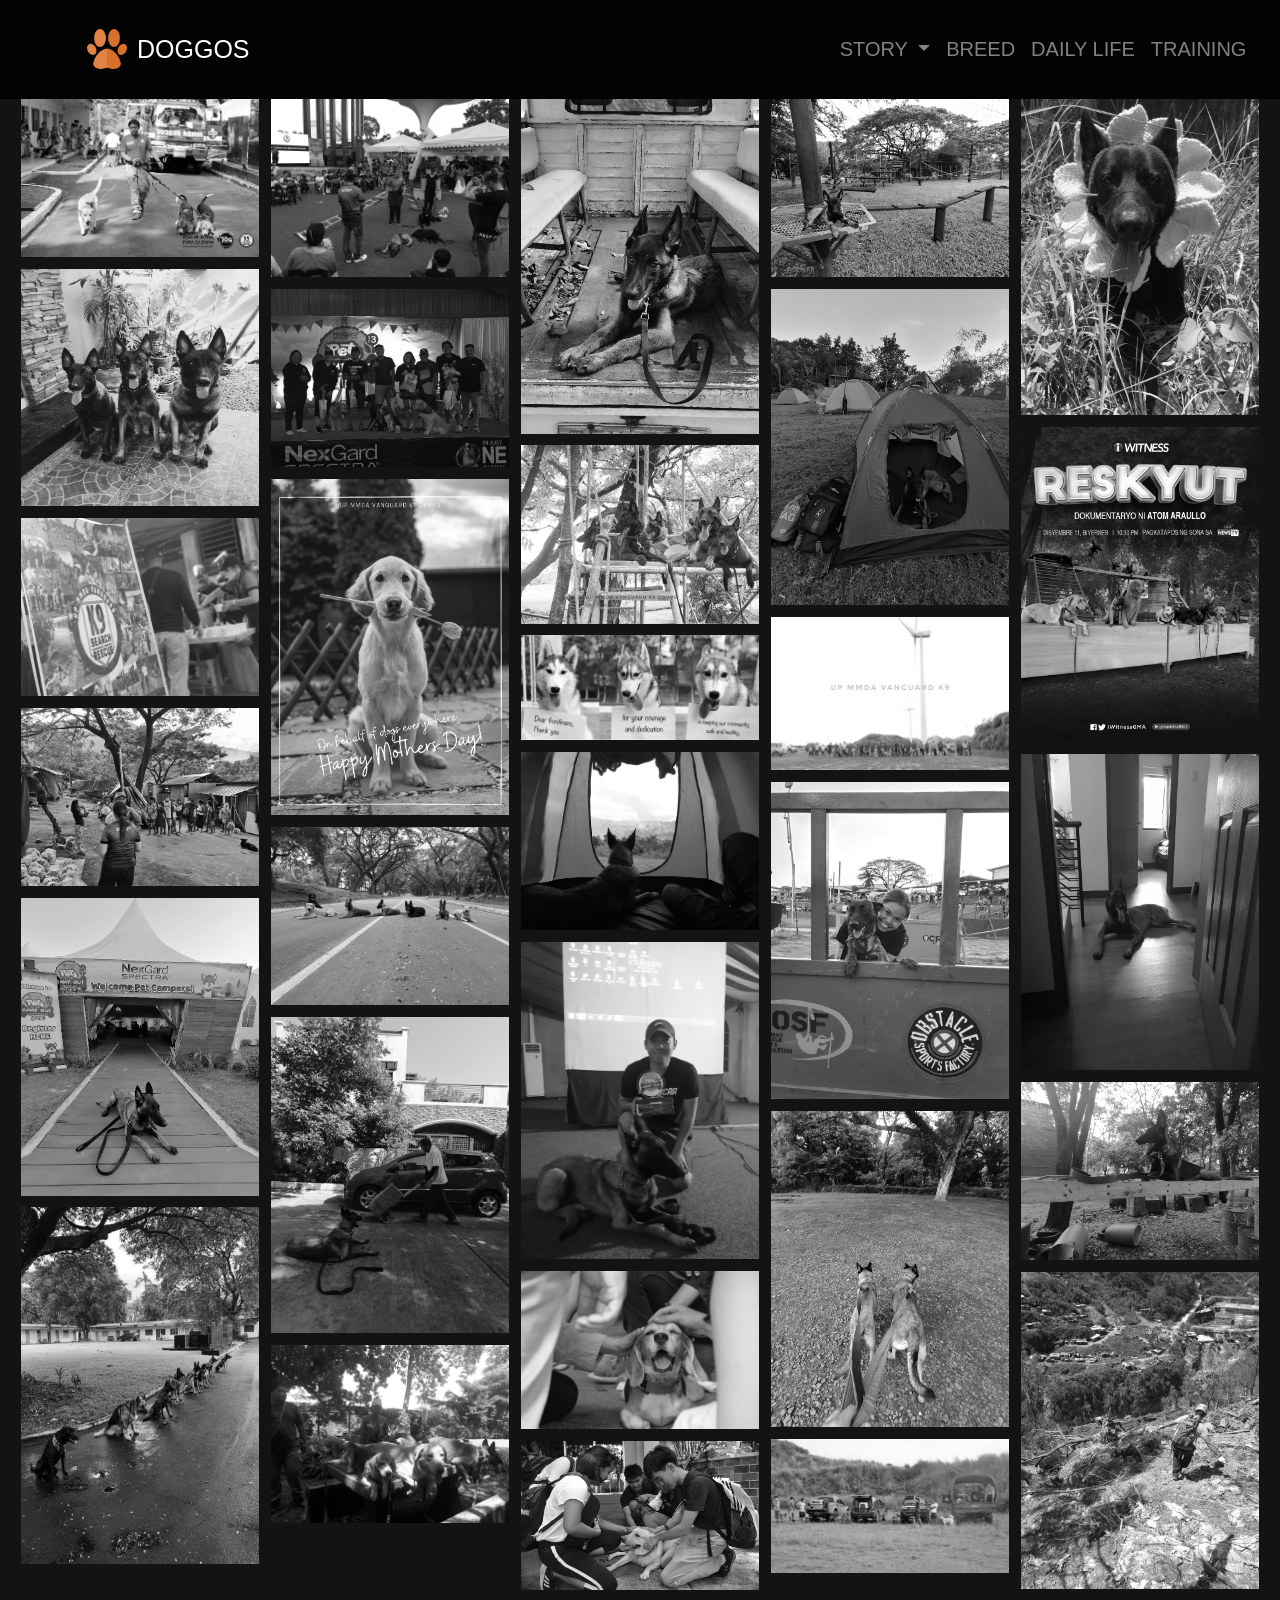
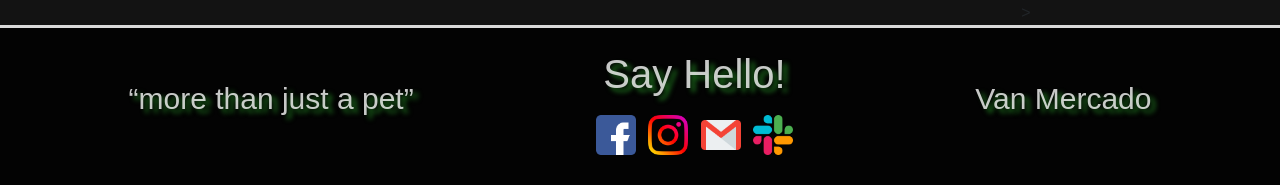
<file: html/daily.html>
<!DOCTYPE html>
<html lang="en">
  <head>
    <meta charset="UTF-8" />
    <meta http-equiv="X-UA-Compatible" content="IE=edge" />
    <meta name="viewport" content="width=device-width, initial-scale=1.0" />
    <title>Daily Life</title>
    <link
      rel="stylesheet"
      href="https://cdn.jsdelivr.net/npm/bootstrap@4.6.0/dist/css/bootstrap.min.css"
      integrity="sha384-B0vP5xmATw1+K9KRQjQERJvTumQW0nPEzvF6L/Z6nronJ3oUOFUFpCjEUQouq2+l"
      crossorigin="anonymous"
    />
    <link rel="stylesheet" href="../css/daily.css" />
  </head>
  <body>
    <!-- NavBar  -->
    <nav id="navbar" class="navbar sticky-top navbar-expand-md navbar-dark">
      <!-- Brand -->
      <img
        class="top-image"
        src="../image/icon/icon5.png"
        alt="doggos icon"
      />
      <a id="top-link" class="navbar-brand" href="../index.html">DOGGOS</a>

      <!-- Toggler/collapsibe Button -->
      <button
        class="navbar-toggler"
        type="button"
        data-toggle="collapse"
        data-target="#collapsibleNavbar"
      >
        <span class="navbar-toggler-icon"></span>
      </button>

      <!-- Navbar links -->
      <div
        class="collapse navbar-collapse justify-content-end"
        id="collapsibleNavbar"
      >
        <ul class="navbar-nav text-center">
          <!-- Dropdown  -->
          <li class="nav-item dropdown">
            <a
              class="nav-link dropdown-toggle"
              href="#"
              id="navbardrop"
              data-toggle="dropdown"
            >
              STORY
            </a>
            <div class="dropdown-menu">
              <button
                type="button"
                class="btn dropdown-item"
                data-toggle="modal"
                data-target="#exampleModal3"
              >
                CHAPTER 1: HOOMANS
              </button>
              <button
                type="button"
                class="btn dropdown-item"
                data-toggle="modal"
                data-target="#exampleModal3"
              >
                CHAPTER 2: CITY LIFE
              </button>
              <button
                type="button"
                class="btn dropdown-item"
                data-toggle="modal"
                data-target="#exampleModal3"
              >
                CHAPTER 3: OUTDOOR ADVENTURE
              </button>
              <button
                type="button"
                class="btn dropdown-item"
                data-toggle="modal"
                data-target="#exampleModal3"
              >
                CHAPTER 4: SAR TRAINING
              </button>
            </div>
          </li>
          <!-- End Dropdown  -->
          <li class="nav-item">
            <a class="nav-link" href="../html/breed.html">BREED</a>
          </li>
          <li class="nav-item">
            <a class="nav-link" href="../html/daily.html">DAILY LIFE</a>
          </li>
          <li class="nav-item">
            <a class="nav-link" href="../html/training.html">TRAINING</a>
          </li>
        </ul>
      </div>
    </nav>
      <!-- Modal -->
    <div class="modal fade" id="exampleModal3" tabindex="-1" role="dialog" aria-labelledby="exampleModal3Label" aria-hidden="true" >
      <div class="modal-dialog" role="document">
        <div class="modal-content">
          <div class="modal-header">
            <h5 class="modal-title" id="exampleModal3Label">
            This Page Isn't Available</h5>
            <button type="button" class="close" data-dismiss="modal" aria-label="Close">
              <span aria-hidden="true">&times;</span>
            </button>
          </div>
          <div class="modal-body"> Gonna fill this out as I continue learning</div>
          <div class="modal-footer">
            <button type="button" class="btn btn-secondary" data-dismiss="modal">Close
          </div>
        </div>
      </div>
    </div>
      <!-- End Modal  -->
    <!-- End Navbar  -->
    <main>
      <section class="container-fluid clearfix">
        <div class="item">
          <img class="image" src="../image/upmv/bp6.jpg" alt="UPMV-K9 ELSAROC Training Disaster preparedness seminar and earthquake and landslide search and rescue orientation course" />
          <img class="image" src="../image/doggosImages/photo4.png" alt="Hello! Welcome Home Hoomans! (Kendra,Lucy,Franco)" />
          <img class="image" src="../image/upmv/ap3.jpg" alt="UPMV-K9 provide meals in Marikina" />
          <img class="image" src="../image/upmv/ap4.jpg" alt="UPMV were able to provide hot meals to at least a thousand people from Malanday, Marikina, and San Mateo, Rizal" />
          <img class="image" src="../image/doggosImages/photo1.png" alt="Welcome Pet Campers! (Nexgard Spectra)" />
          <img class="image" src="../image/upmv/ap2.png" alt="sit means sit" />
        </div>
        <div class="item">
          <img class="image" src="../image/upmv/p2.jpg" alt="UPMV K9 at Eton Centris" />
          <img class="image" src="../image/upmv/p6.jpg" alt="Nexgard Awardees UPMV K9" />
          <img class="image" src="../image/upmv/p4.jpg" alt="Hello hoomans! Happy Mothers Day!" />
          <img class="image" src="../image/upmv/p3.jpg" alt="Down Stay - Obedience Training" />
          <img class="image" src="../image/doggosImages/p5.jpg" alt="Hi Hooman! Pabili Ice cream!" />
          <img class="image" src="../image/upmv/p1.jpg" alt="UPMV K9 - Stability Training" />
        </div>
        <div class="item">
          <img class="image" src="../image/doggosImages/p13.jpg" alt="Franco boi" />
          <img class="image" src="../image/upmv/p8.jpg" alt="UPMV K9 - Protection Dog" />
          <img class="image" src="../image/doggosImages/p11.jpg" alt="Dear Frontliners, Thank you" />
          <img class="image" src="../image/doggosImages/p14.jpg" alt="Daraitan Camping with Dogs campvibes" />
          <img class="image" src="../image/doggosImages/p21.jpg" alt="Nexgard Pet Campers Awardee" />
          <img class="image" src="../image/upmv/p10.jpg" alt="Hello hoomans! - UPMVK9" />
          <img class="image" src="../image/upmv/p24.jpg" alt="UPMVK9 - Hello hoomans! I'm Lara" />
        </div>
        <div class="item">
          <img class="image" src="../image/doggosImages/p19.jpg" alt="Franco boy at 4 months old - UPMV Training" />
          <img class="image" src="../image/doggosImages/p20.jpg" alt="UPMV Outdoor Training - CampingVibes" />
          <img class="image" src="../image/upmv/p16.jpg" alt="UPMVK9 Batch 4 at Pililla Wind Farm" />
          <img class="image" src="../image/upmv/p7.jpg" alt="Obstacle Course Racing for humans and dogs" />
          <img class="image" src="../image/doggosImages/p17.jpg" alt="Franco and Lucy" />
          <img class="image" src="../image/upmv/p18.jpg" alt="UPMVK9 Batch 4 Outdoor Training Pililla" />
        </div>
        <div class="item item2">
          <img class="image" src="../image/doggosImages/p12.jpeg" alt="Vader - Sunflower Dog" />
          <img class="image" src="../image/upmv/p9.jpg" alt="i-witness 'Reskyut' Dokumentaryo ni Atom Araullo" />
          <img class="image" src="../image/doggosImages/p15.jpg" alt="A Tired Dog Is A Happy Dog" />
          <img class="image" src="../image/upmv/p22.jpg" alt="UPMV Agility Training - Kendra" />
          <img class="image" src="../image/upmv/bp5.jpg" alt="‪SAR dogs have been deployed in Ucab, Itogon landslide area" />>
        </div>
      </section>
    </main>
        <!-- Footer  -->
    <footer>
      <div class="row3">
        <p><q>more than just a pet</q></p>
      </div>
      <div class="row3 f-center">
        <h3>Say Hello!</h3>
        <a href="#"
          ><img
            class="icon"
            src="../image/icon/icon1.png"
            alt="Facebook icon"
        /></a>
        <a href="#"
          ><img
            class="icon"
            src="../image/icon/icon2.png"
            alt="Instagram icon"
        /></a>
        <a href="#"
          ><img
            class="icon"
            src="../image/icon/icon3.png"
            alt="Gmail icon"
        /></a>
        <a href="#"
          ><img
            class="icon"
            src="../image/icon/icon4.png"
            alt="Slack icon"
        /></a>
      </div>
      <div class="row3">
        <p>Van Mercado</p>
      </div>
    </footer>
    <!-- End Footer  -->
    <!-- Bootstrap  -->
    <script
      src="https://code.jquery.com/jquery-3.5.1.slim.min.js"
      integrity="sha384-DfXdz2htPH0lsSSs5nCTpuj/zy4C+OGpamoFVy38MVBnE+IbbVYUew+OrCXaRkfj"
      crossorigin="anonymous"
    ></script>
    <script
      src="https://cdn.jsdelivr.net/npm/popper.js@1.16.1/dist/umd/popper.min.js"
      integrity="sha384-9/reFTGAW83EW2RDu2S0VKaIzap3H66lZH81PoYlFhbGU+6BZp6G7niu735Sk7lN"
      crossorigin="anonymous"
    ></script>
    <script
      src="https://cdn.jsdelivr.net/npm/bootstrap@4.6.0/dist/js/bootstrap.min.js"
      integrity="sha384-+YQ4JLhjyBLPDQt//I+STsc9iw4uQqACwlvpslubQzn4u2UU2UFM80nGisd026JF"
      crossorigin="anonymous"
    ></script>
  </body>
</html>
</file>
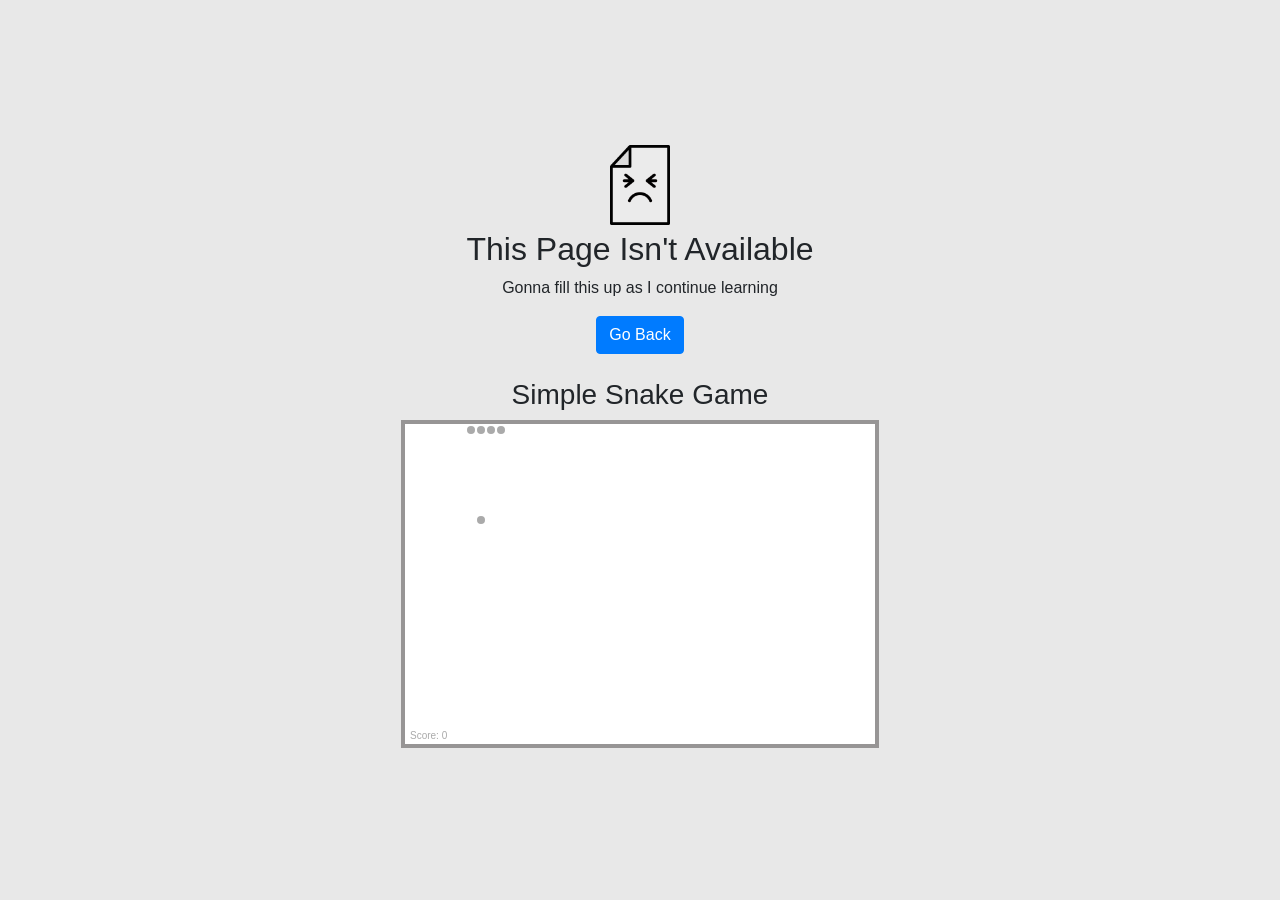
<file: html/page.html>
<!DOCTYPE html>
<html lang="en">
	<head>
		<meta charset="UTF-8" />
		<meta http-equiv="X-UA-Compatible" content="IE=edge" />
		<meta name="viewport" content="width=device-width, initial-scale=1.0" />
		<title>This Page Isn't Available</title>
		<link
			rel="stylesheet"
			href="https://cdn.jsdelivr.net/npm/bootstrap@4.6.0/dist/css/bootstrap.min.css"
			integrity="sha384-B0vP5xmATw1+K9KRQjQERJvTumQW0nPEzvF6L/Z6nronJ3oUOFUFpCjEUQouq2+l"
			crossorigin="anonymous"
		/>
		<link rel="stylesheet" href="../css/page.css" />
	</head>
	<body>
		<main
			class="
				d-flex d-flex
				justify-content-center
				align-content-center align-items-center
				text-center
			"
		>
			<div class="page">
				<img class="icon" src="../image/icon/error.png" alt="error page icon" />
				<h2>This Page Isn't Available</h2>
				<p>Gonna fill this up as I continue learning</p>
				<a href="../index.html"
					><button class="btn btn-primary">Go Back</button></a
				>
				<br />
				<br />
				<div id="games">
					<h3>Simple Snake Game</h3>
					<canvas id="stage" height="320" width="470"></canvas>
				</div>
			</div>
		</main>
		<script
			src="https://code.jquery.com/jquery-3.5.1.slim.min.js"
			integrity="sha384-DfXdz2htPH0lsSSs5nCTpuj/zy4C+OGpamoFVy38MVBnE+IbbVYUew+OrCXaRkfj"
			crossorigin="anonymous"
		></script>
		<script
			src="https://cdn.jsdelivr.net/npm/popper.js@1.16.1/dist/umd/popper.min.js"
			integrity="sha384-9/reFTGAW83EW2RDu2S0VKaIzap3H66lZH81PoYlFhbGU+6BZp6G7niu735Sk7lN"
			crossorigin="anonymous"
		></script>
		<script
			src="https://cdn.jsdelivr.net/npm/bootstrap@4.6.0/dist/js/bootstrap.min.js"
			integrity="sha384-+YQ4JLhjyBLPDQt//I+STsc9iw4uQqACwlvpslubQzn4u2UU2UFM80nGisd026JF"
			crossorigin="anonymous"
		></script>
		<script src="../js/page.js"></script>
	</body>
</html>
</file>
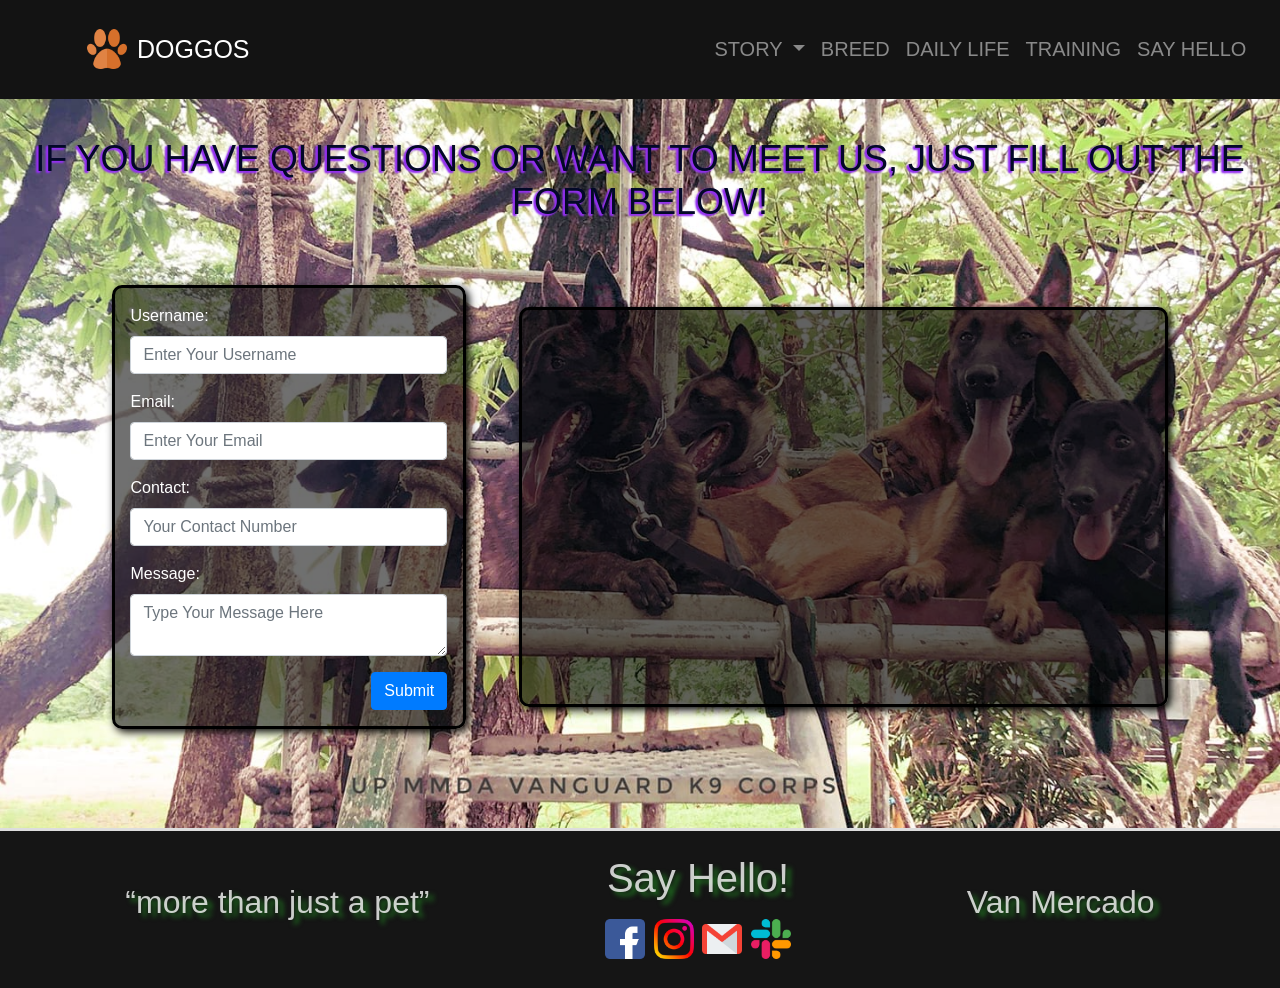
<file: html/sayhello.html>
<!DOCTYPE html>
<html lang="en">
  <head>
    <meta charset="UTF-8" />
    <meta http-equiv="X-UA-Compatible" content="IE=edge" />
    <meta name="viewport" content="width=device-width, initial-scale=1.0" />
    <title>Say Hello!</title>
    <link
      rel="stylesheet"
      href="https://cdn.jsdelivr.net/npm/bootstrap@4.6.0/dist/css/bootstrap.min.css"
      integrity="sha384-B0vP5xmATw1+K9KRQjQERJvTumQW0nPEzvF6L/Z6nronJ3oUOFUFpCjEUQouq2+l"
      crossorigin="anonymous"
    />
    <link rel="stylesheet" href="../css/sayhello.css" />
  </head>
  <body>
    <!-- NavBar  -->
    <nav id="navbar" class="navbar sticky-top navbar-expand-md navbar-dark">
      <!-- Brand -->
      <img
        class="top-image"
        src="../image/icon/icon5.png"
        alt="doggos icon"
      />
      <a id="top-link" class="navbar-brand" href="../index.html">DOGGOS</a>

      <!-- Toggler/collapsibe Button -->
      <button
        class="navbar-toggler"
        type="button"
        data-toggle="collapse"
        data-target="#collapsibleNavbar"
      >
        <span class="navbar-toggler-icon"></span>
      </button>

      <!-- Navbar links -->
      <div
        class="collapse navbar-collapse justify-content-end"
        id="collapsibleNavbar"
      >
        <ul class="navbar-nav text-center">
          <!-- Dropdown  -->
          <li class="nav-item dropdown">
            <a
              class="nav-link dropdown-toggle"
              href="#"
              id="navbardrop"
              data-toggle="dropdown"
            >
              STORY
            </a>
            <div class="dropdown-menu">
              <button
                type="button"
                class="btn dropdown-item"
                data-toggle="modal"
                data-target="#exampleModal3"
              >
                CHAPTER 1: HOOMANS
              </button>
              <button
                type="button"
                class="btn dropdown-item"
                data-toggle="modal"
                data-target="#exampleModal3"
              >
                CHAPTER 2: CITY LIFE
              </button>
              <button
                type="button"
                class="btn dropdown-item"
                data-toggle="modal"
                data-target="#exampleModal3"
              >
                CHAPTER 3: OUTDOOR ADVENTURE
              </button>
              <button
                type="button"
                class="btn dropdown-item"
                data-toggle="modal"
                data-target="#exampleModal3"
              >
                CHAPTER 4: SAR TRAINING
              </button>
            </div>
          </li>
          <!-- End Dropdown  -->
          <li class="nav-item">
            <a class="nav-link" href="../html/breed.html">BREED</a>
          </li>
          <li class="nav-item">
            <a class="nav-link" href="../html/daily.html">DAILY LIFE</a>
          </li>
          <li class="nav-item">
            <a class="nav-link" href="../html/training.html">TRAINING</a>
          </li>
          <li class="nav-item">
            <a class="nav-link" href="../html/sayhello.html">SAY HELLO</a>
          </li>
        </ul>
      </div>
    </nav>
      <!-- Modal -->
    <div class="modal fade" id="exampleModal3" tabindex="-1" role="dialog" aria-labelledby="exampleModal3Label" aria-hidden="true" >
      <div class="modal-dialog" role="document">
        <div class="modal-content">
          <div class="modal-header">
            <h5 class="modal-title" id="exampleModal3Label">
            This Page Isn't Available</h5>
            <button type="button" class="close" data-dismiss="modal" aria-label="Close">
              <span aria-hidden="true">&times;</span>
            </button>
          </div>
          <div class="modal-body"> Gonna fill this out as I continue learning</div>
          <div class="modal-footer">
            <button type="button" class="btn btn-secondary" data-dismiss="modal">Close
          </div>
        </div>
      </div>
    </div>
      <!-- End Modal  -->
    <!-- End Navbar  -->
    <main>
      <div class="mapouter">
        <h1>
          IF YOU HAVE QUESTIONS OR WANT TO MEET US, JUST FILL OUT THE FORM
          BELOW!
        </h1>
      <div class="gmap_canvas">
          <!-- forms  -->
          <div class="forms">
            <form>
              <div class="form-group">
                <label for="formGroupExampleInput">Username:</label>
                <input
                  type="text"
                  class="form-control"
                  id="formGroupExampleInput"
                  placeholder="Enter Your Username"
                />
              </div>
              <div class="form-group">
                <label for="formGroupExampleInput2">Email:</label>
                <input
                  type="email"
                  class="form-control"
                  id="formGroupExampleInput2"
                  placeholder="Enter Your Email"
                />
              </div>
              <div class="form-group">
                <label for="formGroupExampleInput2">Contact:</label>
                <input
                  type="text"
                  class="form-control"
                  id="formGroupExampleInput2"
                  placeholder="Your Contact Number"
                />
              </div>
              <div class="form-group">
                <label for="formGroupExampleInput2">Message:</label>
                <textarea
                  class="form-control"
                  id="formGroupExampleInput2"
                  placeholder="Type Your Message Here"
                ></textarea>
              </div>
              <div id="submit">
                <button type="submit" class="btn btn-primary subm">
                  Submit
                </button>
              </div>
            </form>
          </div>
          <!-- End Forms  -->  
          <!-- Map  -->
          <iframe
            class="frame"
            width="100%"
            height="400"
            id="gmap_canvas"
            src="https://maps.google.com/maps?q=up%20dmst&t=&z=15&ie=UTF8&iwloc=&output=embed"
            frameborder="0"
            scrolling="no"
            marginheight="0"
            marginwidth="0"
          ></iframe>
          <!-- End Map  -->
        </div>
      </div>
    </main>
       <!-- Footer  -->
    <footer>
      <div class="row3">
        <p><q>more than just a pet</q></p>
      </div>
      <div class="row3 f-center">
        <h3>Say Hello!</h3>
        <a href="#"
          ><img
            class="icon"
            src="../image/icon/icon1.png"
            alt="Facebook icon"
        /></a>
        <a href="#"
          ><img
            class="icon"
            src="../image/icon/icon2.png"
            alt="Instagram icon"
        /></a>
        <a href="#"
          ><img
            class="icon"
            src="../image/icon/icon3.png"
            alt="Gmail icon"
        /></a>
        <a href="#"
          ><img
            class="icon"
            src="../image/icon/icon4.png"
            alt="Slack icon"
        /></a>
      </div>
      <div class="row3">
        <p>Van Mercado</p>
      </div>
    </footer>
    <!-- End Footer  -->
    <!-- Bootstrap  -->
    <script
      src="https://code.jquery.com/jquery-3.5.1.slim.min.js"
      integrity="sha384-DfXdz2htPH0lsSSs5nCTpuj/zy4C+OGpamoFVy38MVBnE+IbbVYUew+OrCXaRkfj"
      crossorigin="anonymous"
    ></script>
    <script
      src="https://cdn.jsdelivr.net/npm/popper.js@1.16.1/dist/umd/popper.min.js"
      integrity="sha384-9/reFTGAW83EW2RDu2S0VKaIzap3H66lZH81PoYlFhbGU+6BZp6G7niu735Sk7lN"
      crossorigin="anonymous"
    ></script>
    <script
      src="https://cdn.jsdelivr.net/npm/bootstrap@4.6.0/dist/js/bootstrap.min.js"
      integrity="sha384-+YQ4JLhjyBLPDQt//I+STsc9iw4uQqACwlvpslubQzn4u2UU2UFM80nGisd026JF"
      crossorigin="anonymous"
    ></script>
  </body>
</html>
</file>
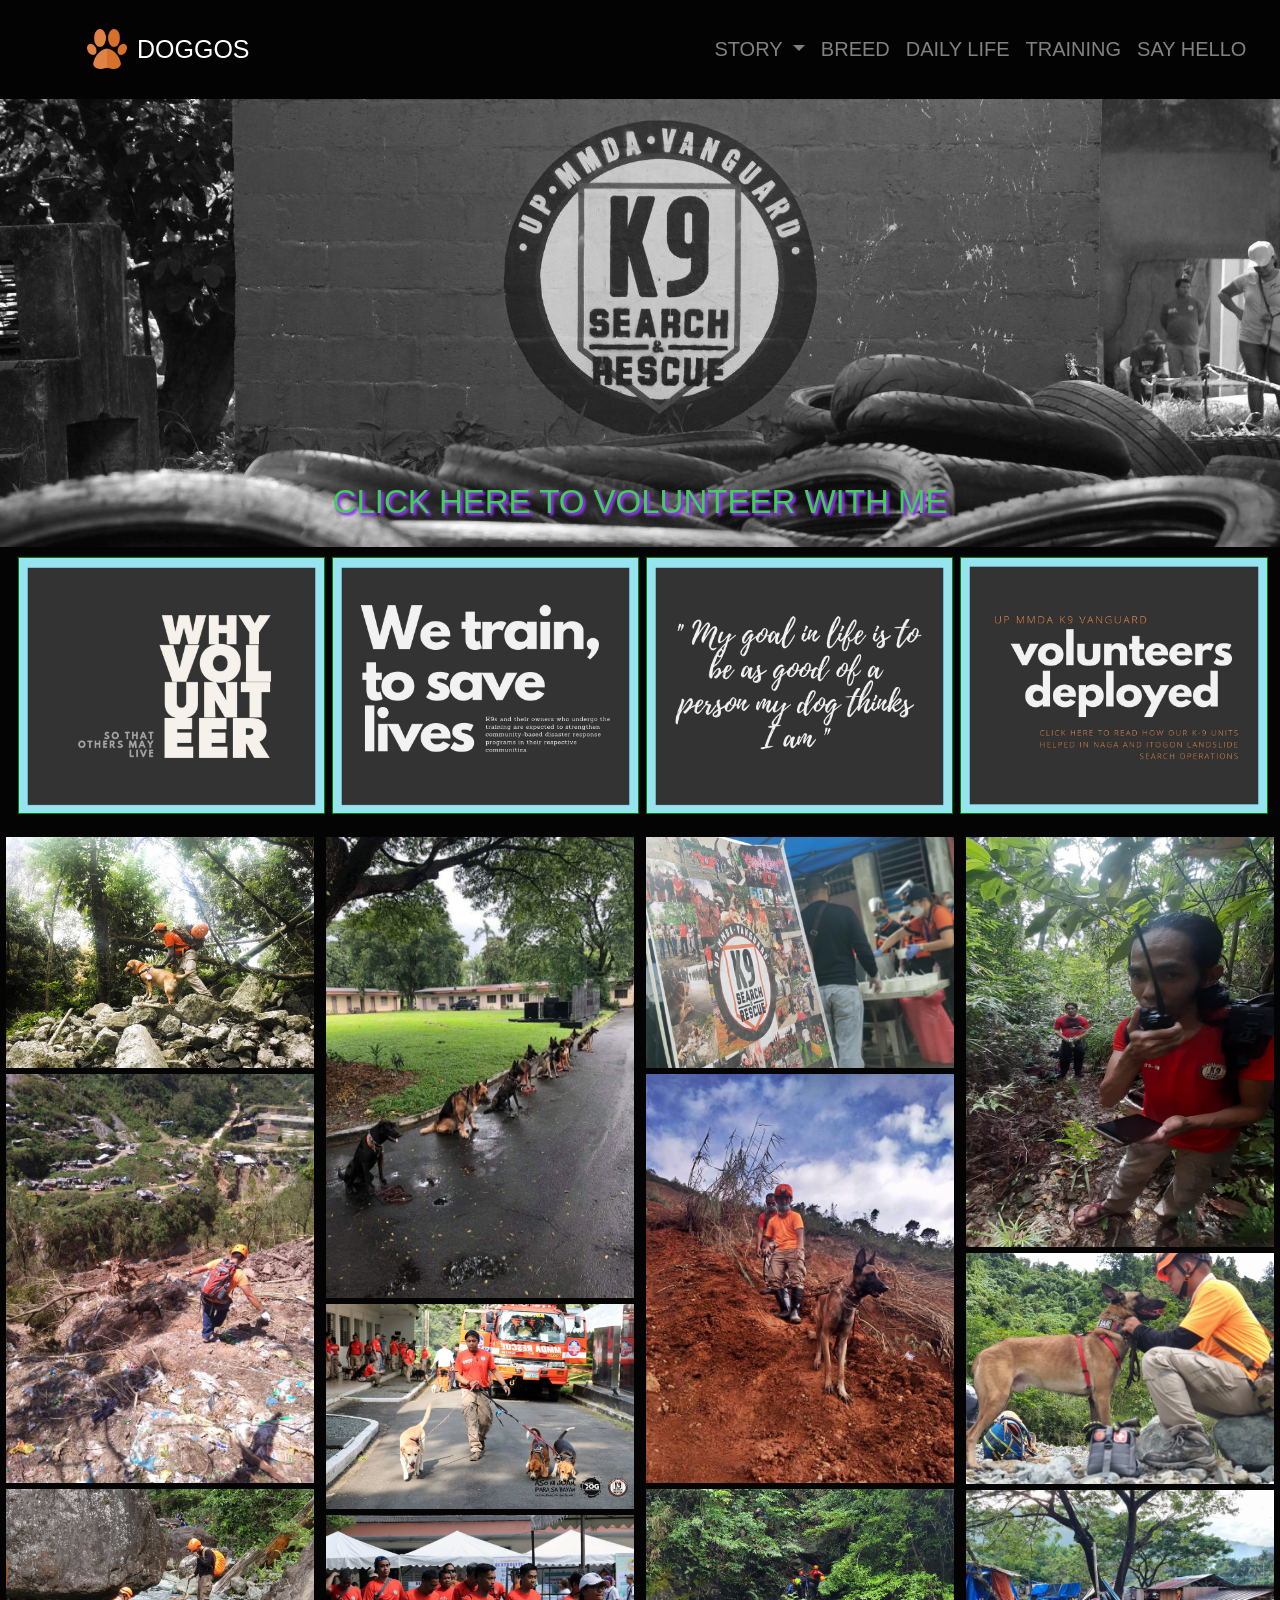
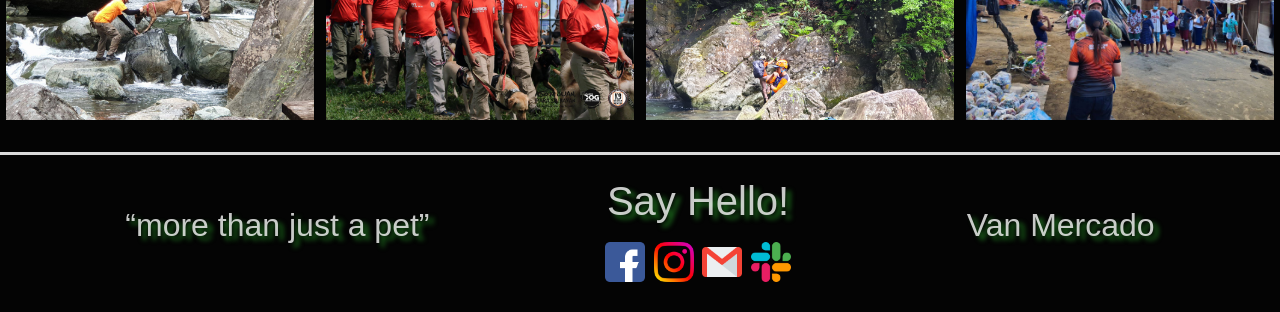
<file: html/training.html>
<!DOCTYPE html>
<html lang="en">
  <head>
    <meta charset="UTF-8" />
    <meta http-equiv="X-UA-Compatible" content="IE=edge" />
    <meta name="viewport" content="width=device-width, initial-scale=1.0" />
    <title>UPMVK9-Training</title>
    <link
      rel="stylesheet"
      href="https://cdn.jsdelivr.net/npm/bootstrap@4.6.0/dist/css/bootstrap.min.css"
      integrity="sha384-B0vP5xmATw1+K9KRQjQERJvTumQW0nPEzvF6L/Z6nronJ3oUOFUFpCjEUQouq2+l"
      crossorigin="anonymous"
    />
    <link rel="stylesheet" href="../css/training.css" />
  </head>
  <body>
    <!-- NavBar  -->
    <nav id="navbar" class="navbar sticky-top navbar-expand-md navbar-dark">
      <!-- Brand -->
      <img
        class="top-image"
        src="../image/icon/icon5.png"
        alt="doggos icon"
      />
      <a id="top-link" class="navbar-brand" href="../index.html">DOGGOS</a>

      <!-- Toggler/collapsibe Button -->
      <button
        class="navbar-toggler"
        type="button"
        data-toggle="collapse"
        data-target="#collapsibleNavbar"
      >
        <span class="navbar-toggler-icon"></span>
      </button>

      <!-- Navbar links -->
      <div
        class="collapse navbar-collapse justify-content-end"
        id="collapsibleNavbar"
      >
        <ul class="navbar-nav text-center">
          <!-- Dropdown  -->
          <li class="nav-item dropdown">
            <a
              class="nav-link dropdown-toggle"
              href="#"
              id="navbardrop"
              data-toggle="dropdown"
            >
              STORY
            </a>
            <div class="dropdown-menu">
              <button
                type="button"
                class="btn dropdown-item"
                data-toggle="modal"
                data-target="#exampleModal3"
              >
                CHAPTER 1: HOOMANS
              </button>
              <button
                type="button"
                class="btn dropdown-item"
                data-toggle="modal"
                data-target="#exampleModal3"
              >
                CHAPTER 2: CITY LIFE
              </button>
              <button
                type="button"
                class="btn dropdown-item"
                data-toggle="modal"
                data-target="#exampleModal3"
              >
                CHAPTER 3: OUTDOOR ADVENTURE
              </button>
              <button
                type="button"
                class="btn dropdown-item"
                data-toggle="modal"
                data-target="#exampleModal3"
              >
                CHAPTER 4: SAR TRAINING
              </button>
            </div>
          </li>
          <!-- End Dropdown  -->
          <li class="nav-item">
            <a class="nav-link" href="../html/breed.html">BREED</a>
          </li>
          <li class="nav-item">
            <a class="nav-link" href="../html/daily.html">DAILY LIFE</a>
          </li>
          <li class="nav-item">
            <a class="nav-link" href="../html/training.html">TRAINING</a>
          </li>
          <li class="nav-item">
            <a class="nav-link" href="../html/sayhello.html">SAY HELLO</a>
          </li>
        </ul>
      </div>
    </nav>
      <!-- Modal -->
    <div class="modal fade" id="exampleModal3" tabindex="-1" role="dialog" aria-labelledby="exampleModal3Label" aria-hidden="true" >
      <div class="modal-dialog" role="document">
        <div class="modal-content">
          <div class="modal-header">
            <h5 class="modal-title" id="exampleModal3Label">
            This Page Isn't Available</h5>
            <button type="button" class="close" data-dismiss="modal" aria-label="Close">
              <span aria-hidden="true">&times;</span>
            </button>
          </div>
          <div class="modal-body"> Gonna fill this out as I continue learning</div>
          <div class="modal-footer">
            <button type="button" class="btn btn-secondary" data-dismiss="modal">Close
          </div>
        </div>
      </div>
    </div>
      <!-- End Modal  -->
    <!-- End Navbar  -->
    <header>
      <a href="https://www.facebook.com/upmmdavanguardk9" target="_blank">
        <img class="banner" src="../image/background/banner.jpg" alt="UPMV wall" />
        <h1>CLICK HERE TO VOLUNTEER WITH ME</h1>
      </a>
    </header>
    <main>
      <!-- row 1  -->
      <section class="row1 clearfix">
        <div class="item Q1">
          <a href="https://www.facebook.com/upmmdavanguardk9/videos/166171507397612" target="_blank">
            <img class="r1" src="../image/doggosImages/Q1.jpg" alt="Why Volunteer" />
          </a>
        </div>
        <div class="item Q2">
          <img class="r1" src="../image/doggosImages/Q2.jpg" alt="We train to save lives" />
        </div>
        <div class="item Q3">
          <img class="r1" src="../image/doggosImages/Q3.jpg" alt="My goal in life" />
        </div>
        <div class="item Q4">
          <a
            href="https://www.rappler.com/moveph/k9-dogs-naga-itogon-landslide-search-rescue-operations"
            target="_blank"
            ><img class="r1" src="../image/doggosImages/Q4.jpg" alt="Volunteers Deployed"
          /></a>
        </div>
      </section>
      <!-- row 2  -->
      <section class="row2 clearfix">
        <div class="item2">
          <img class="image" src="../image/upmv/ap1.jpg" alt="Dog Search Training" />
          <img class="image" src="../image/upmv/bp5.jpg" alt="‪SAR dogs have been deployed in Ucab, Itogon landslide area" />
          <img class="image" src="../image/upmv/cp9.jpg" alt="Ucab, Itogon landslide - river crossing" />
        </div>
        <div class="item2">
          <img class="image" src="../image/upmv/ap2.png" alt="sit means sit" />
          <img class="image" src="../image/upmv/bp6.jpg" alt="UPMV-K9 ELSAROC Training Disaster preparedness seminar and earthquake and landslide search and rescue orientation course" />
          <img class="image" src="../image/upmv/cp10.jpg" alt="UPMV-K9 1st year Anniversary" />
        </div>
        <div class="item2">
          <img class="image" src="../image/upmv/ap3.jpg" alt="UPMV-K9 provide meals in Marikina" />
          <img class="image" src="../image/upmv/bp7.jpg" alt="Don(Handler) and Digo(SAR dog) have been deployed in Ucab, Itogon landslide area" />
          <img class="image" src="../image/upmv/cp11.jpg" alt="SAR Team at Ucab, Itogon landslide - rock climbing" />
        </div>
        <div class="item2">
          <img class="image" src="../image/upmv/cp12.png" alt="UPMV - Radio Communication at Ucab, Itogon landslide " />
          <img class="image" src="../image/upmv/bp8.jpg" alt="Don(Handler) and Digo(SAR dog) in Ucab, Itogon landslide area" />
          <img class="image" src="../image/upmv/ap4.jpg" alt="UPMV were able to provide hot meals to at least a thousand people from Malanday, Marikina, and San Mateo, Rizal" />
        </div>
      </section>
    </main>
        <!-- Footer  -->
    <footer>
      <div class="row3">
        <p><q>more than just a pet</q></p>
      </div>
      <div class="row3 f-center">
        <h3>Say Hello!</h3>
        <a href="#"
          ><img
            class="icon"
            src="../image/icon/icon1.png"
            alt="Facebook icon"
        /></a>
        <a href="#"
          ><img
            class="icon"
            src="../image/icon/icon2.png"
            alt="Instagram icon"
        /></a>
        <a href="#"
          ><img
            class="icon"
            src="../image/icon/icon3.png"
            alt="Gmail icon"
        /></a>
        <a href="#"
          ><img
            class="icon"
            src="../image/icon/icon4.png"
            alt="Slack icon"
        /></a>
      </div>
      <div class="row3">
        <p>Van Mercado</p>
      </div>
    </footer>
    <!-- End Footer  -->
    <!-- Bootstrap  -->
    <script
      src="https://code.jquery.com/jquery-3.5.1.slim.min.js"
      integrity="sha384-DfXdz2htPH0lsSSs5nCTpuj/zy4C+OGpamoFVy38MVBnE+IbbVYUew+OrCXaRkfj"
      crossorigin="anonymous"
    ></script>
    <script
      src="https://cdn.jsdelivr.net/npm/popper.js@1.16.1/dist/umd/popper.min.js"
      integrity="sha384-9/reFTGAW83EW2RDu2S0VKaIzap3H66lZH81PoYlFhbGU+6BZp6G7niu735Sk7lN"
      crossorigin="anonymous"
    ></script>
    <script
      src="https://cdn.jsdelivr.net/npm/bootstrap@4.6.0/dist/js/bootstrap.min.js"
      integrity="sha384-+YQ4JLhjyBLPDQt//I+STsc9iw4uQqACwlvpslubQzn4u2UU2UFM80nGisd026JF"
      crossorigin="anonymous"
    ></script>
  </body>
</html>
</file>
<file: css/daily.css>
/* NAVBAR  */
.navbar {
  background-color: rgba(3, 3, 3, 0.932);
  font-size: 20px;
  padding: 2%;
}
.nav-link:hover {
  transform: scale(1.2);
  border-radius: 5px;
  background-color: black;
  border: 1px solid rgba(30, 211, 60, 0.555);
  padding: 3px 6px;
  z-index: 1;
}
#top-link {
  font-size: 25px;
  margin-left: 10px;
}
.top-image {
  margin-left: 5%;
  width: 40px;
}
/* END OF NAVBAR  */
body {
  background-color: rgba(3, 3, 3, 0.932);
}
.container-fluid {
  display: flex;
  justify-content: space-around;
}
.item {
  margin: 0px 0.5%;
  width: 50vw;
}
.image {
  margin-bottom: 5%;
  margin-right: 20px;
  max-width: 100%;
}
.item2 {
  display: none;
}
/* Footer  */
footer {
  height: 130px;
  padding: 0px 1%;
  background-color: rgba(3, 3, 3, 0.925);
  display: flex;
  justify-content: space-around;
  align-items: center;
  color: rgba(255, 255, 255, 0.781);
  border-top: 3px solid rgba(255, 255, 255, 0.856);
  text-shadow: 5px 4px 5px rgba(34, 134, 34, 0.808);
}
.icon {
  width: 18px;
  margin: 7px 2px;
}

.row3 h3 {
  font-size: 20px;
  margin-bottom: 10px;
}
.f-center {
  text-align: center;
}
.icon:hover {
  transform: scale(1.5);
  z-index: 1;
}
/* End footer  */
/* Media Query  */
@media only screen and (min-width: 992px) {
  .image {
    filter: grayscale(100%);
    position: relative;
  }
  .image:hover {
    filter: grayscale(0);
    transform: scale(1.17);
    transition: 0.5s;
    z-index: 2;
  }
  .item {
    width: 19%;
  }
  .item2 {
    display: block;
  }
  .row3 {
    font-size: 30px;
  }
  footer {
    height: 160px;
    padding: 3%;
  }
  .icon {
    width: 40px;
    margin: 7px 2px;
  }

  .row3 h3 {
    font-size: 40px;
    margin-bottom: 10px;
  }
}
</file>
<file: css/page.css>
main {
  height: 100vh;
}
.icon {
  width: 80px;
  margin-bottom: 1%;
}
button {
  background-color: lightskyblue;
  padding: 2%;
}
span {
  margin: 0px 2%;
}
/* Simple Snake Games  */
body {
  background-color: rgba(219, 219, 219, 0.623);
  text-align: center;
  font-family: helvetica;
}
canvas {
  border: 4px solid rgb(151, 149, 149);
}
</file>
<file: css/sayhello.css>
body {
  border-color: rgba(3, 3, 3, 0.925);
}

/* NAVBAR  */
.navbar {
  background-color: rgba(3, 3, 3, 0.932);
  font-size: 20px;
  padding: 2%;
}
.nav-link:hover {
  transform: scale(1.2);
  border-radius: 5px;
  background-color: black;
  border: 1px solid rgba(30, 211, 60, 0.555);
  padding: 3px 6px;
  z-index: 1;
}
#top-link {
  font-size: 25px;
  margin-left: 10px;
}
.top-image {
  margin-left: 5%;
  width: 40px;
}
/* END OF NAVBAR  */
h1 {
  padding: 1%;
  text-align: center;
  font-size: 36px;
  color: rgb(3, 9, 39);
  text-shadow: -2px 1px 2px rgb(147, 48, 240), -2px 2px 2px rgb(147, 48, 240);
}
/* Forms  */
main {
  background-image: url(../image/upmv/p8.jpg);
  background-size: cover;
  background-position: center;
  background-attachment: fixed;
}
.mapouter {
  padding: 3% 2%;
}
.forms {
  width: 100%;
  background-color: rgba(0, 0, 0, 0.562);
  margin-right: 3%;
  margin-bottom: 50px;
  padding: 6% 10%;
  border: 3px solid black;
  color: white;
  border-radius: 10px;
  box-shadow: 3px 3px 8px rgb(0, 0, 0);
}
#submit {
  text-align: right;
}
/* End Forms  */
/* Map  */
.gmap_canvas {
  overflow: hidden;
  background: none !important;
}
.frame {
  border: 3px solid black;
  padding: 1%;
  border-radius: 10px;
  background-color: rgb(255, 255, 255);
  box-shadow: 3px 3px 8px rgb(0, 0, 0);
  background-color: rgba(0, 0, 0, 0.616);
}
/* End Map  */
/* Footer  */
/* Footer  */
footer {
  height: 130px;
  padding: 0px 1%;
  background-color: rgba(3, 3, 3, 0.925);
  display: flex;
  justify-content: space-around;
  align-items: center;
  color: rgba(255, 255, 255, 0.781);
  border-top: 3px solid rgba(255, 255, 255, 0.856);
  text-shadow: 5px 4px 5px rgba(34, 134, 34, 0.808);
}
.icon {
  width: 18px;
  margin: 7px 2px;
}

.row3 h3 {
  font-size: 20px;
  margin-bottom: 10px;
}
.f-center {
  text-align: center;
}
.icon:hover {
  transform: scale(1.5);
  z-index: 1;
}
/* End footer  */
/* Media Query  */
@media only screen and (min-width: 850px) {
  h1 {
    margin: 0px;
    padding: 0px;
  }
  .forms {
    width: 380px;
    padding: 1.5%;
    margin-right: 5%;
    margin-bottom: 0px;
  }
  .frame {
    width: 700px;
  }
  .gmap_canvas {
    display: flex;
    justify-content: center;
    align-items: center;
    padding: 5% 7%;
  }
  /* footer -Media */
  .row3 p {
    font-size: 32px;
  }
  footer {
    height: 160px;
    padding: 3%;
  }
  .icon {
    width: 40px;
    margin: 7px 2px;
  }

  .row3 h3 {
    font-size: 40px;
    margin-bottom: 10px;
    /* end footer  */
  }
}
</file>
<file: css/training.css>
/* colors: rgba(3, 3, 3, 0.932), text: rgba(255, 255, 255, 0.575)  */

* {
  margin: 0px;
  padding: 0px;
  box-sizing: border-box;
  text-decoration: none;
  list-style: none;
}
body {
  background-color: rgba(3, 3, 3, 0.925);
}

/* NAVBAR  */
.navbar {
  background-color: rgba(3, 3, 3, 0.932);
  font-size: 20px;
  padding: 2%;
}
.nav-link:hover {
  transform: scale(1.2);
  border-radius: 5px;
  background-color: black;
  border: 1px solid rgba(30, 211, 60, 0.555);
  padding: 3px 6px;
  z-index: 1;
}
#top-link {
  font-size: 25px;
  margin-left: 10px;
}
.top-image {
  margin-left: 5%;
  width: 40px;
}
/* END OF NAVBAR  */
/* HEADER  */
header {
  position: relative;
}
header h1 {
  width: 350px;
  position: absolute;
  top: 90%;
  left: 50%;
  transform: translate(-50%, -50%);
  font-size: 17px;
  text-align: center;
  color: rgb(61, 209, 86);
  text-shadow: 2px 2px 3px rgb(147, 48, 240), 2px 2px 3px rgb(147, 48, 240);
}
.banner {
  width: 100%;
  filter: grayscale(100%);
}
.banner:hover {
  filter: grayscale(0);
  cursor: pointer;
}
/* End header  */
/* MAIN  */
/* row1  */
.row1 {
  padding: 10px 0px;
  background: rgba(3, 3, 3, 0.925);
}
.r1 {
  width: 46%;
  float: left;
  margin: 0 2%;
}
/* row 2  */
.row2 {
  padding: auto;
  background-color: rgba(3, 3, 3, 0.925);
  display: flex;
}
.item2 {
  width: 26%;
  margin: 1% 0.5% 2% 0.5%;
}
.image {
  width: 100%;
  margin-bottom: 5%;
}
/* Footer  */
footer {
  height: 130px;
  padding: 0px 1%;
  background-color: rgba(3, 3, 3, 0.925);
  display: flex;
  justify-content: space-around;
  align-items: center;
  color: rgba(255, 255, 255, 0.781);
  border-top: 3px solid rgba(255, 255, 255, 0.856);
  text-shadow: 5px 4px 5px rgba(34, 134, 34, 0.808);
}
.icon {
  width: 18px;
  margin: 7px 2px;
}

.row3 h3 {
  font-size: 20px;
  margin-bottom: 10px;
}
.f-center {
  text-align: center;
}
.icon:hover {
  transform: scale(1.5);
  z-index: 1;
}
/* End footer  */
/* MEDIA QUERY  */
@media only screen and (min-width: 980px) {
  header h1 {
    font-size: 33px;
    width: 650px;
  }
  .row1 {
    display: flex;
    justify-content: center;
  }
  .item {
    float: left;
    width: 24%;
    margin-right: 7px;
  }
  .r1 {
    border: 1px solid green;
    width: 100%;
  }
  .image {
    margin-bottom: 2%;
  }
  .row3 p {
    font-size: 32px;
  }
  .item:hover {
    transform: scale(1.1);
    transition: 0.5s;
  }
  footer {
    height: 160px;
    padding: 3%;
  }
  .icon {
    width: 40px;
    margin: 7px 2px;
  }

  .row3 h3 {
    font-size: 40px;
    margin-bottom: 10px;
  }
}
</file>
